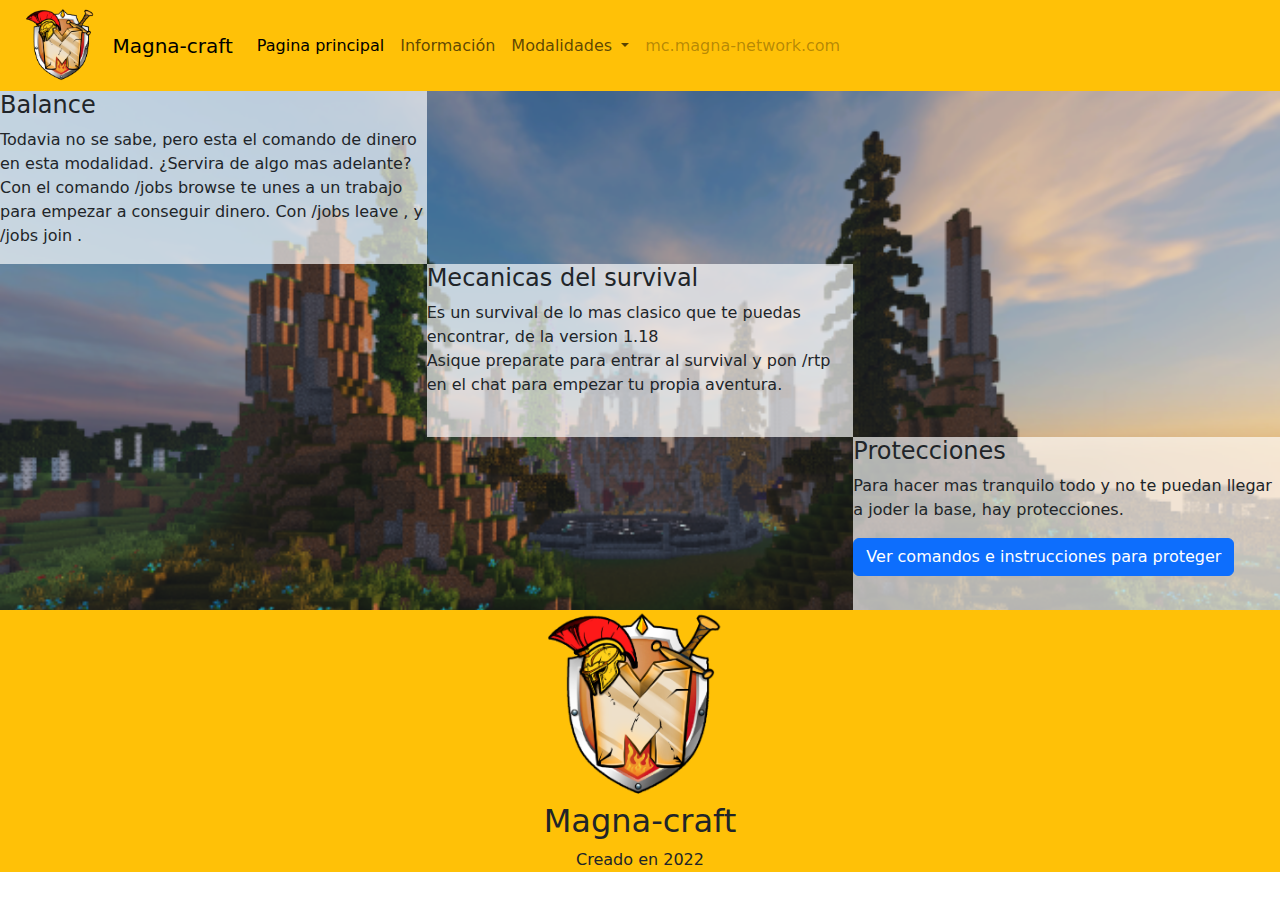
<file: survivalclasico/indexS.html>
<!DOCTYPE html>
<html lang="en">
<head>
    <meta charset="UTF-8">
    <meta http-equiv="X-UA-Compatible" content="IE=edge">
    <meta name="viewport" content="width=device-width, initial-scale=1.0">
    <link rel="shortcut icon" href="../imagenes/Logo_Magna_sin_fondo.png" type="favicon" />
    <link
      rel="stylesheet"
      href="https://cdn.jsdelivr.net/npm/bootstrap@5.1.3/dist/css/bootstrap.min.css"
    />
    <script src="https://cdn.jsdelivr.net/npm/bootstrap@5.1.3/dist/js/bootstrap.bundle.min.js"></script>
    <link rel="stylesheet" href="../css/indexS.css">
    <title>Survival clasico - Magna-net</title>
</head>
<body>
    <header>
        <nav class="navbar navbar-expand-lg navbar-light bg-warning">
            <div class="container-fluid">
              <img src="../Imagenes/Logo_Magna_sin_fondo.png" alt="">
              <a class="navbar-brand">Magna-craft</a>
              <button class="navbar-toggler" type="button" data-bs-toggle="collapse" data-bs-target="#navbarSupportedContent" aria-controls="navbarSupportedContent" aria-expanded="false" aria-label="Toggle navigation">
                <span class="navbar-toggler-icon"></span>
              </button>
              <div class="collapse navbar-collapse" id="navbarSupportedContent">
                <ul class="navbar-nav me-auto mb-2 mb-lg-0">
                  <li class="nav-item">
                    <a class="nav-link active" aria-current="page" href="../index.html">Pagina principal</a>
                  </li>
                  <li class="nav-item">
                    <a class="nav-link" href="../infoM/infoM.html">Información</a>
                  </li>
                  <li class="nav-item dropdown">
                    <a class="nav-link dropdown-toggle" href="#" id="navbarDropdown" role="button" data-bs-toggle="dropdown" aria-expanded="false">
                      Modalidades
                    </a>
                    <ul class="dropdown-menu" aria-labelledby="navbarDropdown">
                      <li><a class="dropdown-item" href="indexS.html">Survival clasico</a></li>
                      <li><a class="dropdown-item" href="#">Survival custom</a></li>
                      <li><hr class="dropdown-divider"></li>
                      <li><a class="dropdown-item" href="#">RPG</a></li>
                      <li><hr class="dropdown-divider"></li>
                      <li><a class="dropdown-item" href="#">Minijuegos</a></li>
                    </ul>
                  </li>
                  <li class="nav-item">
                    <a class="nav-link disabled">mc.magna-network.com</a>
                  </li>
                </ul>
              </div>
            </div>
          </nav>
    </header>
    <main class="sS">
        <div class="bal">
            <h4>Balance</h4>
            <p>Todavia no se sabe, pero esta el comando de dinero en esta modalidad. ¿Servira de algo mas adelante? <br>
            Con el comando /jobs browse te unes a un trabajo para empezar a conseguir dinero. Con /jobs leave , y /jobs join .</p>
            
        </div>
        <div class="mds">
            <h4>Mecanicas del survival</h4>
            <p>Es un survival de lo mas clasico que te puedas encontrar, de la version 1.18 <br> Asique preparate para entrar al survival y pon /rtp en el chat para empezar tu propia aventura.</p>
        </div>
        <div class="prote">
          <h4>Protecciones</h4>
          <p>Para hacer mas tranquilo todo y no te puedan llegar a joder la base, hay protecciones.</p>
          <a href="proteS.html"><button type="button" class="btn btn-primary">Ver comandos e instrucciones para proteger</button></a>
        </div>
    </main>
    <footer>
      <nav class="navbar-expand-lg navbar-warning bg-warning">
        
        <img src="../Imagenes/Logo_Magna_sin_fondo.png" alt="" class="logof">
        <h2>Magna-craft</h2>
        <p>Creado en 2022</p>
      </nav>
    </footer>
</body>
</html>
</file>
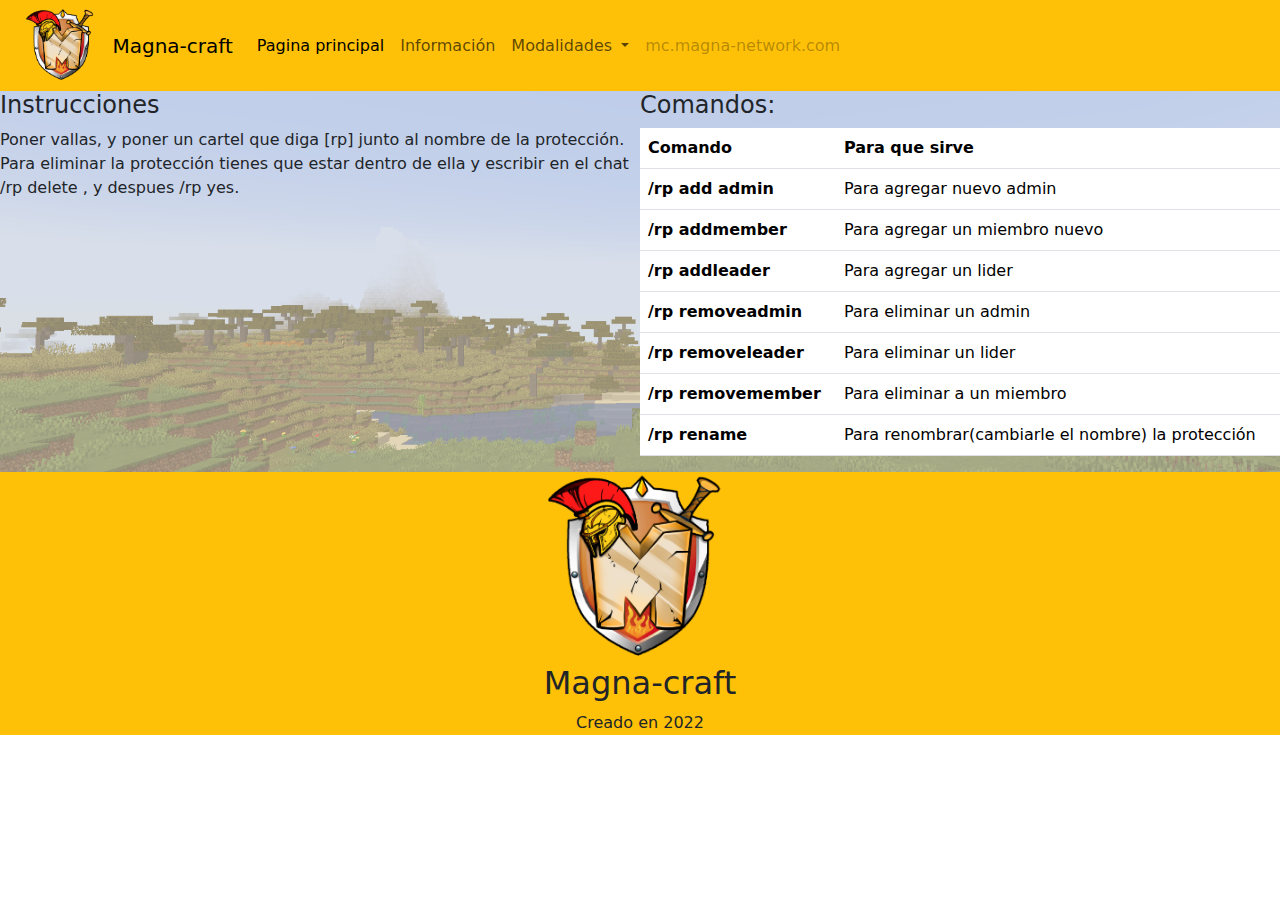
<file: survivalclasico/proteS.html>
<!DOCTYPE html>
<html lang="en">
<head>
    <meta charset="UTF-8">
    <meta http-equiv="X-UA-Compatible" content="IE=edge">
    <meta name="viewport" content="width=device-width, initial-scale=1.0">
    
    <link rel="shortcut icon" href="../imagenes/Logo_Magna_sin_fondo.png" type="favicon" />
    <link
      rel="stylesheet"
      href="https://cdn.jsdelivr.net/npm/bootstrap@5.1.3/dist/css/bootstrap.min.css"
    />
    <script src="https://cdn.jsdelivr.net/npm/bootstrap@5.1.3/dist/js/bootstrap.bundle.min.js"></script>
    <link rel="stylesheet" href="../css/proteS.css">
    <title>Protecciones - Survival basico</title>
</head>
<body>
    <header>
        <nav class="navbar navbar-expand-lg navbar-light bg-warning">
            <div class="container-fluid">
              <img src="../Imagenes/Logo_Magna_sin_fondo.png" alt="">
              <a class="navbar-brand">Magna-craft</a>
              <button class="navbar-toggler" type="button" data-bs-toggle="collapse" data-bs-target="#navbarSupportedContent" aria-controls="navbarSupportedContent" aria-expanded="false" aria-label="Toggle navigation">
                <span class="navbar-toggler-icon"><i class="fa-thin fa-bars"></i></span>
              </button>
              <div class="collapse navbar-collapse" id="navbarSupportedContent">
                <ul class="navbar-nav me-auto mb-2 mb-lg-0">
                  <li class="nav-item">
                    <a class="nav-link active" aria-current="page" href="../index.html">Pagina principal</a>
                  </li>
                  <li class="nav-item">
                    <a class="nav-link" href="#">Información</a>
                  </li>
                  <li class="nav-item dropdown">
                    <a class="nav-link dropdown-toggle" href="#" id="navbarDropdown" role="button" data-bs-toggle="dropdown" aria-expanded="false">
                      Modalidades
                    </a>
                    <ul class="dropdown-menu" aria-labelledby="navbarDropdown">
                      <li><a class="dropdown-item" href="indexS.html">Survival clasico</a></li>
                      <li><a class="dropdown-item" href="#">Survival custom</a></li>
                      <li><hr class="dropdown-divider"></li>
                      <li><a class="dropdown-item" href="#">RPG</a></li>
                      <li><hr class="dropdown-divider"></li>
                      <li><a class="dropdown-item" href="#">Minijuegos</a></li>
                    </ul>
                  </li>
                  <li class="nav-item">
                    <a class="nav-link disabled">mc.magna-network.com</a>
                  </li>
                </ul>
              </div>
            </div>
          </nav>
    </header>
    <main class="main">
        <div class="instru">
            <h4>Instrucciones</h4>
            <p>Poner vallas, y poner un cartel que diga [rp] junto al nombre de la protección.
                Para eliminar la protección tienes que estar dentro de ella y escribir en el chat /rp delete , y despues /rp yes.</p>
            
        </div>
        <div class="comands">
            <h4>Comandos:</h4>
            
            <div class="tabla">
                <table class="table">
                    <thead>
                      <tr>
                        <th scope="col">Comando</th>
                        <th scope="col">Para que sirve</th>
                      </tr>
                    </thead>
                    <tbody>
                      <tr>
                        <th scope="row">/rp add admin</th>
                        <td>Para agregar nuevo admin</td>
                      </tr>
                      <tr>
                        <th scope="row">/rp addmember</th>
                        <td>Para agregar un miembro nuevo</td>
                  </tr>
                      <tr>
                        <th scope="row">/rp addleader</th>
                        <td>Para agregar un lider</td>
                      </tr>
                      <tr>
                    <th scope="row">/rp removeadmin</th>
                        <td>Para eliminar un admin</td>
                      </tr>
                      <tr>
                        <th scope="row">/rp removeleader</th>
                        <td>Para eliminar un lider</td>
                      </tr>
                      <tr>
                        <th scope="row">/rp removemember</th>
                        <td>Para eliminar a un miembro</td>
                      </tr>
                      <tr>
                        <th scope="row">/rp rename</th>
                        <td>Para renombrar(cambiarle el nombre) la protección</td>
                      </tr>
                    </tbody>
                  </table>
                </div>
            
        </div>
    </main>
    <footer>
      <nav class="navbar-expand-lg navbar-warning bg-warning">
        
        <img src="../Imagenes/Logo_Magna_sin_fondo.png" alt="" class="logof">
        <h2>Magna-craft</h2>
        <p>Creado en 2022</p>
      </nav>
    </footer>
</body>
</html>
</file>
<file: css/indexS.css>
@media (min-width: 800px){
.sS {
    display: grid;
    grid-template-columns: repeat(3, 1fr);
    grid-template-rows: repeat(3, 1fr);
    grid-column-gap: 0px;
    grid-row-gap: 0px;
    }
    
    .bal { grid-area: 1 / 1 / 2 / 2; }
    .mds { grid-area: 2 / 2 / 3 / 3; }
    .prote { grid-area: 3 / 3 / 4 / 4; }
main div{
    background-color: rgba(255, 255, 255, 0.671);
}
main{
    background-image: url("../Imagenes/Survival.png");
    background-repeat: no-repeat;
    background-size: cover;
}
header img{
    width: 8%;
}
footer{
    background-size: cover;
    text-align: center;
}
.logof{
    width: 20%;
}
}
@media (min-width: 500px) and (max-width: 800px){
    .sS {
        display: grid;
        grid-template-columns: repeat(2, 1fr);
        grid-template-rows: repeat(3, 1fr);
        grid-column-gap: 0px;
        grid-row-gap: 0px;
        }
        
        .bal { grid-area: 1 / 1 / 2 / 2; }
        .mds { grid-area: 2 / 2 / 3 / 3; }
        .prote { grid-area: 3 / 1 / 4 / 2; }
    main div{
        background-color: rgba(255, 255, 255, 0.671);
    }
    main{
        background-image: url("../Imagenes/Survival.png");
        background-repeat: no-repeat;
        background-size: cover;
    }
    header img{
        width: 8%;
    }
    footer{
        background-size: cover;
        text-align: center;
    }
    .logof{
        width: 20%;
    }
}
@media (max-width:500px){
    main div{
        background-color: rgba(255, 255, 255, 0.671);
    }
    main{
        background-image: url("../Imagenes/Survival.png");
        background-repeat: no-repeat;
        background-size: cover;
    }
    header img{
        width: 8%;
    }
    footer{
        background-size: cover;
        text-align: center;
    }
    .logof{
        width: 20%;
    }
}
</file>
<file: css/proteS.css>
@media (min-width: 500px){
header img{
    width: 8%;
}
.main {
    display: grid;
    grid-template-columns: repeat(2, 1fr);
    grid-template-rows:1fr;
    grid-column-gap: 0px;
    grid-row-gap: 0px;
    }
    
    .instru { grid-area: 1 / 1 / 2 / 2; }
    .comands { grid-area: 1 / 2 / 2 / 3; }
    
    .instru , .comands{
        background-color: rgba(250, 235, 215, 0.514);
    }
    main{
        background-image: url("../Imagenes/paisaje.png");
        background-repeat: no-repeat;
        background-position: center;
        background-size: cover;
    }
    footer{
        background-size: cover;
        text-align: center;
    }
    .logof{
        width: 20%;
    }
}

    @media (max-width: 500px)  {
        header img{
            width: 8%;
        }
        .main {
            display: grid;
            grid-template-columns: repeat(2, 1fr);
            grid-template-rows: 1fr;
            grid-column-gap: 0px;
            grid-row-gap: 0px;
            }
            
            .instru { grid-area: 1 / 1 / 2 / 2; }
            .comands { grid-area: 2 / 1 / 2 / 3; }
            
            .comands{
                background-color: rgba(252, 252, 252, 0.767);
            }
            .instru{
                background-size: cover;
                width: 200%;
                background-color: rgba(250, 235, 215, 0.514);
            }
            .instru{ background-size: cover;}
            main{
                background-image: url("../Imagenes/paisaje.png");
                background-repeat: no-repeat;
                background-position: center;
                background-size: cover;
            }
            footer{
                background-size: cover;
                text-align: center;
            }
            .logof{
                width: 20%;
            }
        
    }
</file>
